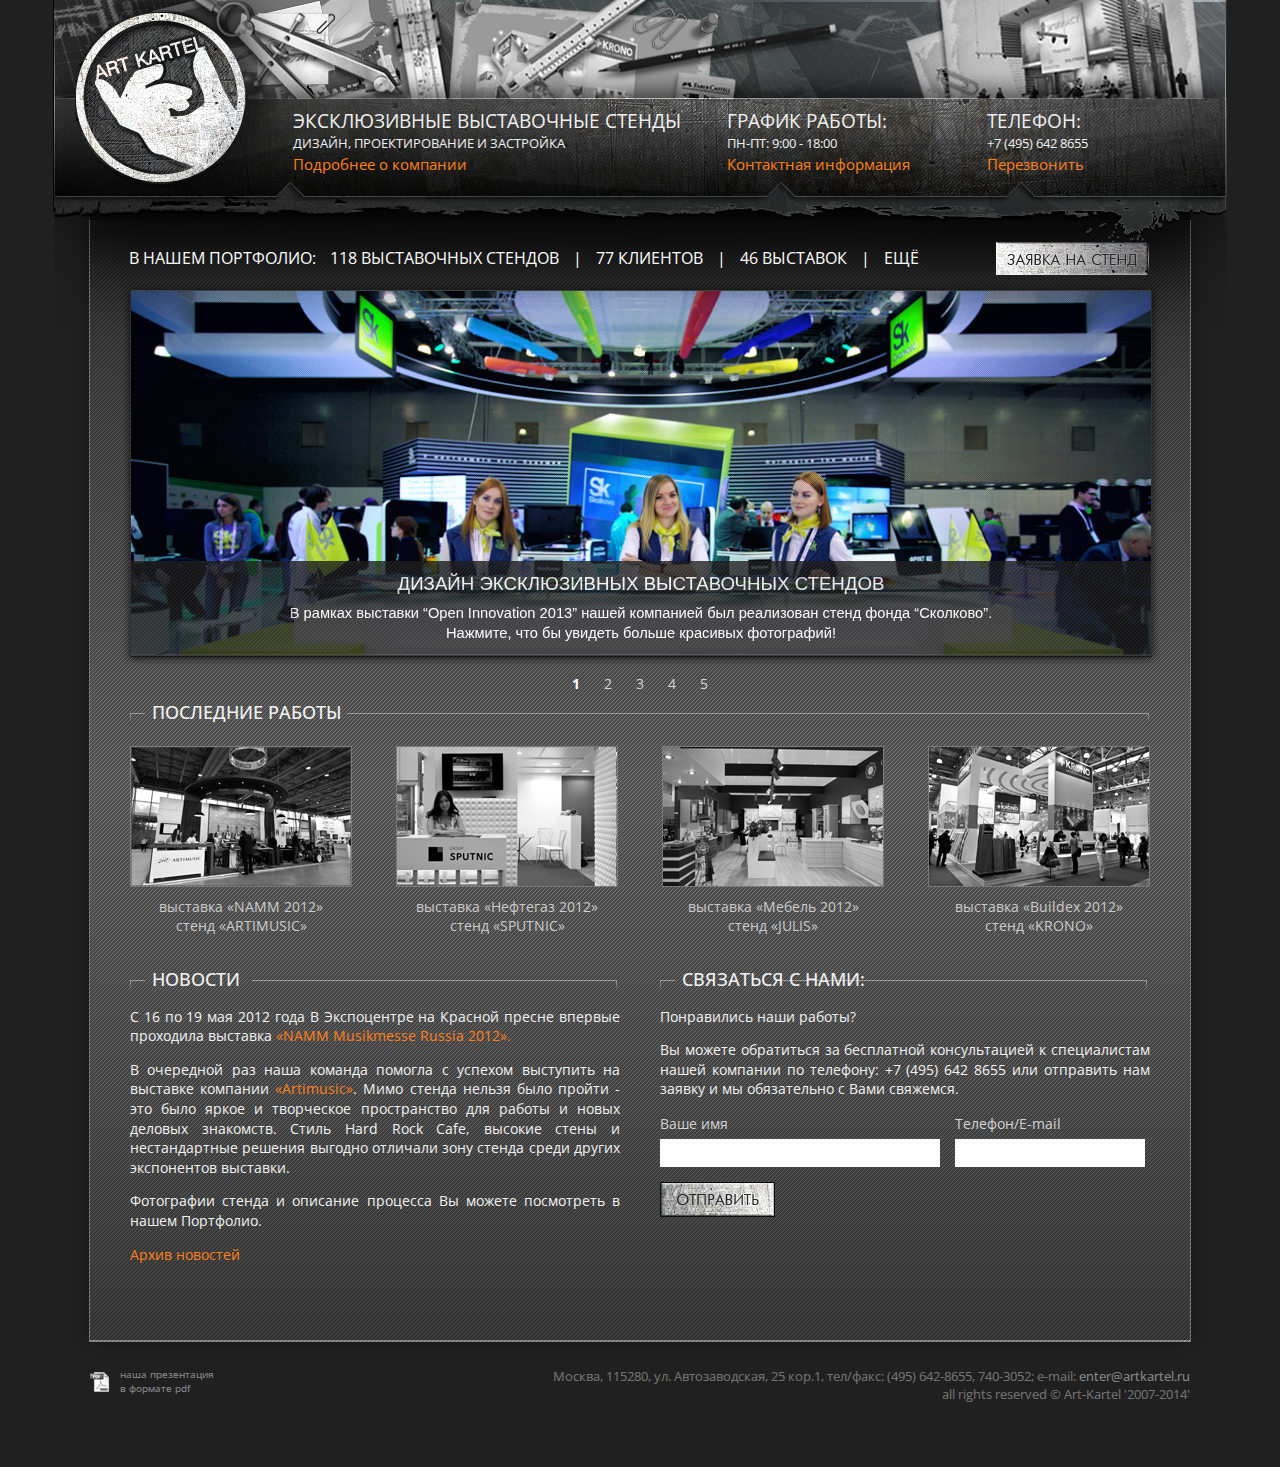
<file: index.html>
<!DOCTYPE html>
<!--[if lt IE 7]>      <html class="no-js lt-ie9 lt-ie8 lt-ie7"> <![endif]-->
<!--[if IE 7]>         <html class="no-js lt-ie9 lt-ie8"> <![endif]-->
<!--[if IE 8]>         <html class="no-js lt-ie9"> <![endif]-->
<!--[if gt IE 8]><!--> <html class="no-js"> <!--<![endif]-->
    <head>

        <meta charset="utf-8">
        <meta http-equiv="X-UA-Compatible" content="IE=edge">

        <title>ART Carte</title>

        <meta name="viewport" content="width=device-width, initial-scale=1">

        <link rel="icon" type="image/png" href="img/icons/favicon.png" />

        <link rel="apple-touch-icon" sizes="72x72" href="img/icons/touch-72.png" />
        <link rel="apple-touch-icon" sizes="114x114" href="img/icons/touch-114.png" />
        <link rel="apple-touch-icon" sizes="144x144" href="img/icons/touch-144.png" />

        <link rel="stylesheet" href="css/normalize.css">
        <link rel="stylesheet" href="css/default.css">

        <link rel="stylesheet" href="css/nivo-slider.css">
        <link rel="stylesheet" href="css/nivo/default.css">

        <link rel="stylesheet" href="css/root.css">

        <script src="js/vendor/modernizr-2.6.2.min.js"></script>

    </head>
    <body>


        <div class="wrapper-global">

            <div class="header">

                <div class="block announcement">
                    <span>Эксклюзивные выставочные стенды </span>
                    <i>Дизайн, Проектирование и застройка</i>
                    <a href="#">Подробнее о компании</a>
                </div>

                <div class="block time">
                    <span>График работы:</span>
                    <i>пн-пт: 9:00 - 18:00</i>
                    <a href="#">Контактная информация</a>
                </div>

                 <div class="block phone">
                    <span>Телефон:</span>
                    <i>+7 (495) 642 8655</i>
                    <a href="#">Перезвонить</a>
                </div>

                <div class="portfolio">
                    В нашем портфолио:
                    <a href="#">118 выставочных стендов</a> |
                    <a href="#">77 клиентов</a> |
                    <a href="#">46 выставок</a> |
                    <a href="#">Ещё</a>
                    <div class="btn-request"></div>
                </div>

            </div>

            <div class="wrapper-inner" style="padding-top: 70px;">

                <div class="slider-wrapper theme-default" style="width: 1020px; margin: 0 auto">
                    <div id="slider" class="nivoSlider">

                        <img src="img/samples/photo1.jpg" alt="" title="<h3>ДИЗАЙН ЭКСКЛЮЗИВНЫХ ВЫСТАВОЧНЫХ СТЕНДОВ</h3>
                        <p>В рамках выставки “Open Innovation 2013” нашей компанией был реализован стенд фонда “Сколково”.
                        Нажмите, что бы увидеть больше красивых фотографий!</p>" />

                        <img src="img/samples/photo2.jpg" alt="" title="<h3>ДИЗАЙН ЭКСКЛЮЗИВНЫХ ВЫСТАВОЧНЫХ СТЕНДОВ</h3>
                        <p>В рамках выставки “Open Innovation 2013” нашей компанией был реализован стенд фонда “Сколково”.
                        Нажмите, что бы увидеть больше красивых фотографий!</p>" />

                        <img src="img/samples/photo3.jpg" alt=""title="<h3>ДИЗАЙН ЭКСКЛЮЗИВНЫХ ВЫСТАВОЧНЫХ СТЕНДОВ</h3>
                        <p>В рамках выставки “Open Innovation 2013” нашей компанией был реализован стенд фонда “Сколково”.
                        Нажмите, что бы увидеть больше красивых фотографий!</p>" />

                        <img src="img/samples/photo4.jpg" alt="" title="<h3>ДИЗАЙН ЭКСКЛЮЗИВНЫХ ВЫСТАВОЧНЫХ СТЕНДОВ</h3>
                        <p>В рамках выставки “Open Innovation 2013” нашей компанией был реализован стенд фонда “Сколково”.
                        Нажмите, что бы увидеть больше красивых фотографий!</p>" />

                        <img src="img/samples/photo5.jpg" alt="" title="<h3>ДИЗАЙН ЭКСКЛЮЗИВНЫХ ВЫСТАВОЧНЫХ СТЕНДОВ</h3>
                        <p>В рамках выставки “Open Innovation 2013” нашей компанией был реализован стенд фонда “Сколково”.
                        Нажмите, что бы увидеть больше красивых фотографий!</p>" />

                    </div>
                </div>

                <div class="box-container latest-work">

                    <h3>Последние работы</h3>

                    <ul class="works">

                        <li>
                            <a href="#">
                                <img src="img/samples/work-sample-1.jpg">
                                <i>выставка «NAMM 2012»<br>
                                    стенд «ARTIMUSIC»</i>
                            </a>
                       </li>

                        <li>
                            <a href="#">
                                <img src="img/samples/work-sample-2.jpg">
                                <i>выставка «Нефтегаз 2012»<br>
                                   стенд «SPUTNIC»</i>
                            </a>
                       </li>

                        <li>
                            <a href="#">
                                <img src="img/samples/work-sample-3.jpg">
                                <i>выставка «Мебель 2012»<br>
                                    стенд «JULIS»</i>
                            </a>
                       </li>

                        <li>
                            <a href="#">
                                <img src="img/samples/work-sample-4.jpg">
                                <i>выставка «Buildex 2012»<br>
                                   стенд «KRONO»</i>
                            </a>
                       </li>

                    </ul>

                </div>

                <div class="box-container pre-footer">

                    <div class="news">

                        <h3>Новости</h3>

                        <p>С 16 по 19 мая 2012 года В Экспоцентре на Красной пресне впервые проходила выставка <a href="#">«NAMM Musikmesse Russia 2012».</a></p>

                        <p>В очередной раз наша команда помогла с успехом выступить на выставке компании <a href="#">«Artimusic»</a>. Мимо стенда
                            нельзя было пройти - это было яркое и творческое пространство для работы и новых деловых знакомств. Стиль Hard Rock Cafe,
                            высокие стены и нестандартные решения выгодно отличали зону стенда среди других экспонентов выставки.</p>

                        <p>Фотографии стенда и описание процесса Вы можете посмотреть в нашем Портфолио.</p>

                        <a class="archive" href="#">Архив новостей</a>

                    </div>


                    <div class="feedback">

                        <h3>Связаться с нами:</h3>

                        <p>Понравились наши работы?</p>

                        <p>Вы можете обратиться за бесплатной консультацией к специалистам нашей компании по телефону: +7 (495) 642 8655
                        или отправить нам заявку и мы обязательно с Вами свяжемся.</p>

                        <form id="form-feedback" action="#" method="post">

                            <label class="label-name" for="name">Ваше имя</label>
                            <input type="text" style="width:270px" name="name">

                            <label class="label-back" for="back">Телефон/E-mail</label>
                            <input type="text" style="width:180px; margin-left: 15px" name="back">

                            <a href="#"><div class="btn-send"></div></a>
                        </form>

                     </div>

                 </div>

                <div class="gradient"></div>
        </div>

        <div id="footer">
            <div class="info">
                Москва, 115280, ул. Автозаводская, 25 кор.1, тел/факс: (495) 642-8655, 740-3052; e-mail: <a href="mailto:enter@artkartel.ru">enter@artkartel.ru</a><br>
                all rights reserved © Art-Kartel '2007-2014'
            </div>

            <div class="pdf">
                <a href="#"> наша презентация<br> в формате pdf</a>
            </div>
        </div>



        </div>

        <script src="js/vendor/jquery-1.10.2.min.js"></script>
        <script src="js/nivo-slider.js"></script>
        <script src="js/easing.js"></script>
        <script src="js/raphael-min.js"></script>
        <script src="js/plugins.js"></script>
        <script src="js/main.js"></script>

    </body>
</html>
</file>
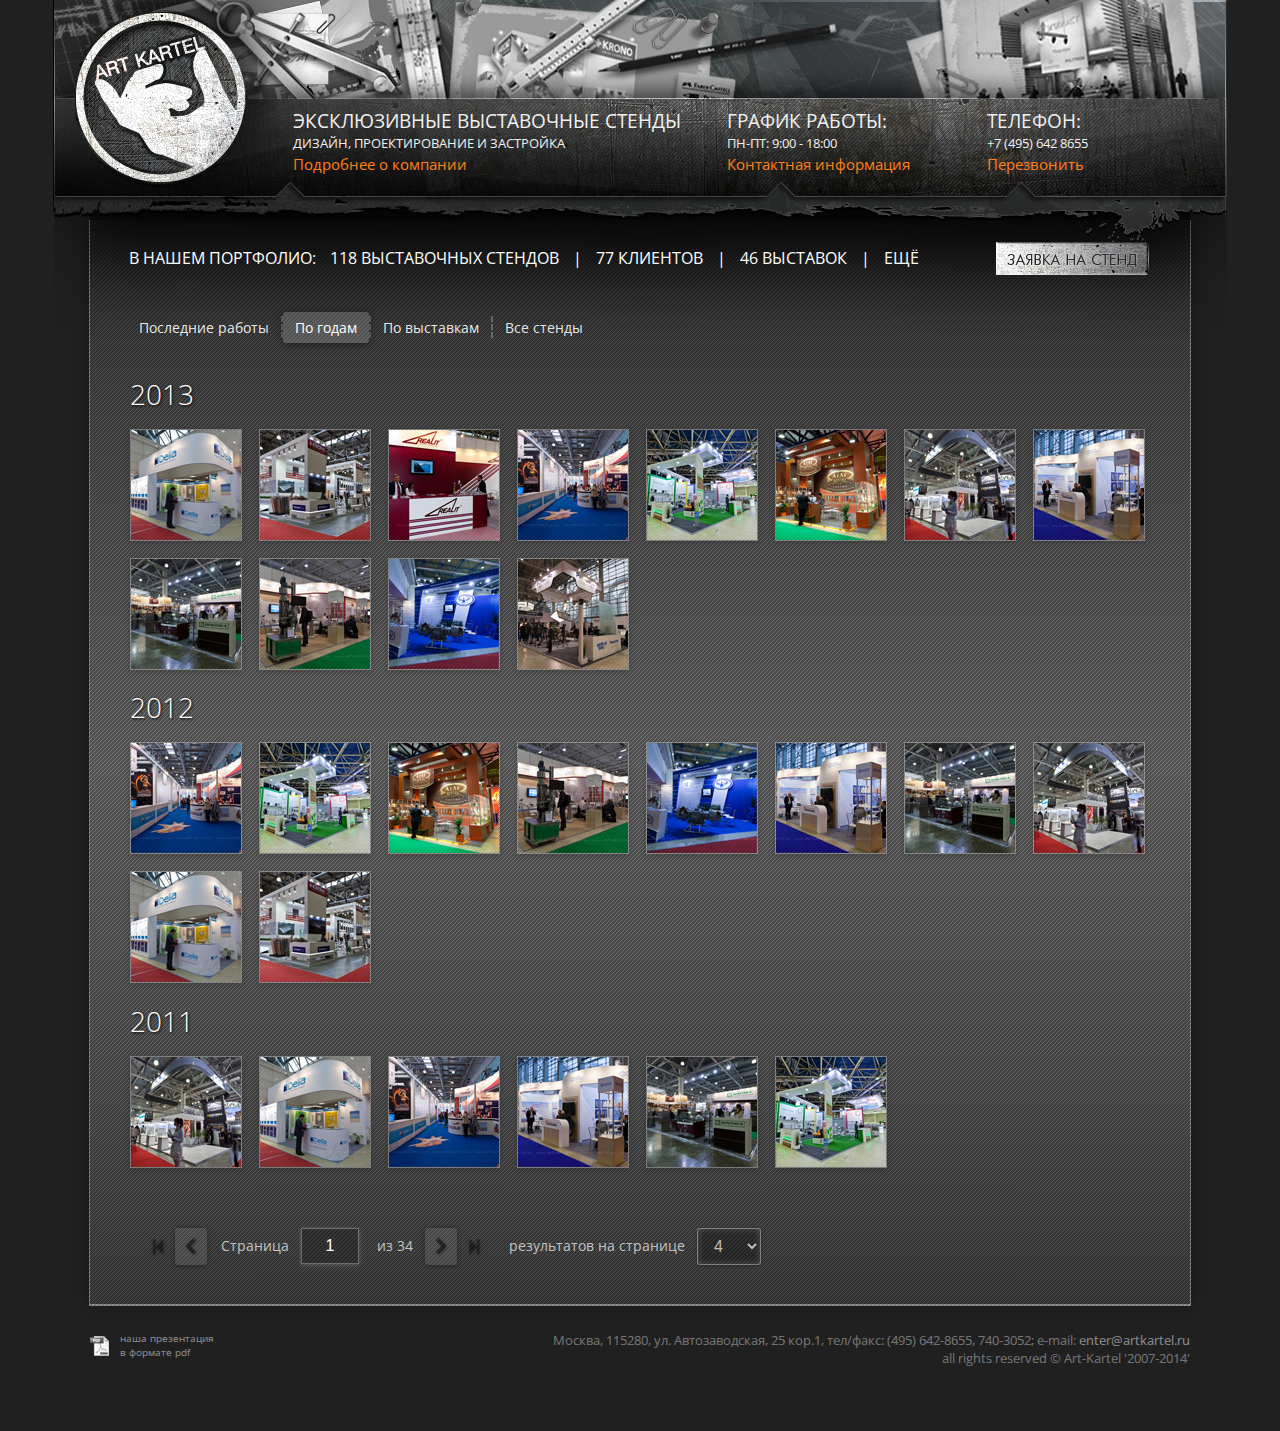
<file: img-grid.html>
<!DOCTYPE html>
<!--[if lt IE 7]>      <html class="no-js lt-ie9 lt-ie8 lt-ie7"> <![endif]-->
<!--[if IE 7]>         <html class="no-js lt-ie9 lt-ie8"> <![endif]-->
<!--[if IE 8]>         <html class="no-js lt-ie9"> <![endif]-->
<!--[if gt IE 8]><!--> <html class="no-js"> <!--<![endif]-->
    <head>

        <meta charset="utf-8">
        <meta http-equiv="X-UA-Compatible" content="IE=edge">

        <title>ART Carte</title>

        <meta name="viewport" content="width=device-width, initial-scale=1">

        <link rel="icon" type="image/png" href="img/icons/favicon.png" />

        <link rel="apple-touch-icon" sizes="72x72" href="img/icons/touch-72.png" />
        <link rel="apple-touch-icon" sizes="114x114" href="img/icons/touch-114.png" />
        <link rel="apple-touch-icon" sizes="144x144" href="img/icons/touch-144.png" />

        <link rel="stylesheet" href="css/normalize.css">
        <link rel="stylesheet" href="css/default.css">

        <link rel="stylesheet" href="css/nivo-slider.css">
        <link rel="stylesheet" href="css/nivo/default.css">

        <link href="css/font-awesome.min.css" rel="stylesheet">

        <link rel="stylesheet" href="css/root.css">

        <script src="js/vendor/modernizr-2.6.2.min.js"></script>

    </head>
    <body>

        <div class="wrapper-global">

            <div class="header">

                <div class="block announcement">
                    <span>Эксклюзивные выставочные стенды </span>
                    <i>Дизайн, Проектирование и застройка</i>
                    <a href="#">Подробнее о компании</a>
                </div>

                <div class="block time">
                    <span>График работы:</span>
                    <i>пн-пт: 9:00 - 18:00</i>
                    <a href="#">Контактная информация</a>
                </div>

                 <div class="block phone">
                    <span>Телефон:</span>
                    <i>+7 (495) 642 8655</i>
                    <a href="#">Перезвонить</a>
                </div>

                <div class="portfolio">
                    В нашем портфолио:
                    <a href="#">118 выставочных стендов</a> |
                    <a href="#">77 клиентов</a> |
                    <a href="#">46 выставок</a> |
                    <a href="#">Ещё</a>
                    <div class="btn-request"></div>
                </div>

                <div class="block-tabs years-tabs">

                    <div class="level one">
                        <ul>
                            <li><a href="#">Последние работы</a></li>
                            <li><a href="#" class="active">По годам</a></li>
                            <li><a href="#">По выставкам</a></li>
                            <li><a href="#">Все стенды</a></li>
                        </ul>
                    </div>


                </div>
            </div>

            <div class="wrapper-inner" id="wrapper-portfolio">

                <div class="wrapper-flow">

                    <div class="portfolio-grid">
                        <h3>2013</h3>
                        <ul>
                            <li><a href="#"><img src="img/samples/thumb-1.jpg"></a></li>
                            <li><a href="#"><img src="img/samples/thumb-2.jpg"></a></li>
                            <li><a href="#"><img src="img/samples/thumb-3.jpg"></a></li>
                            <li><a href="#"><img src="img/samples/thumb-4.jpg"></a></li>
                            <li><a href="#"><img src="img/samples/thumb-5.jpg"></a></li>
                            <li><a href="#"><img src="img/samples/thumb-6.jpg"></a></li>
                            <li><a href="#"><img src="img/samples/thumb-7.jpg"></a></li>
                            <li><a href="#"><img src="img/samples/thumb-8.jpg"></a></li>
                            <li><a href="#"><img src="img/samples/thumb-9.jpg"></a></li>
                            <li><a href="#"><img src="img/samples/thumb-10.jpg"></a></li>
                            <li><a href="#"><img src="img/samples/thumb-11.jpg"></a></li>
                            <li><a href="#"><img src="img/samples/thumb-12.jpg"></a></li>
                        </ul>
                    </div>

                    <div class="portfolio-grid">
                        <h3>2012</h3>
                        <ul>
                            <li><a href="#"><img src="img/samples/thumb-4.jpg"></a></li>
                            <li><a href="#"><img src="img/samples/thumb-5.jpg"></a></li>
                            <li><a href="#"><img src="img/samples/thumb-6.jpg"></a></li>
                            <li><a href="#"><img src="img/samples/thumb-10.jpg"></a></li>
                            <li><a href="#"><img src="img/samples/thumb-11.jpg"></a></li>
                            <li><a href="#"><img src="img/samples/thumb-8.jpg"></a></li>
                            <li><a href="#"><img src="img/samples/thumb-9.jpg"></a></li>
                            <li><a href="#"><img src="img/samples/thumb-7.jpg"></a></li>
                            <li><a href="#"><img src="img/samples/thumb-1.jpg"></a></li>
                            <li><a href="#"><img src="img/samples/thumb-2.jpg"></a></li>

                        </ul>
                    </div>

                    <div class="portfolio-grid">
                        <h3>2011</h3>
                        <ul>
                            <li><a href="#"><img src="img/samples/thumb-7.jpg"></a></li>
                            <li><a href="#"><img src="img/samples/thumb-1.jpg"></a></li>
                            <li><a href="#"><img src="img/samples/thumb-4.jpg"></a></li>
                            <li><a href="#"><img src="img/samples/thumb-8.jpg"></a></li>
                            <li><a href="#"><img src="img/samples/thumb-9.jpg"></a></li>
                            <li><a href="#"><img src="img/samples/thumb-5.jpg"></a></li>


                        </ul>
                    </div>

                    <div class="page-navigation" style="margin: 20px auto">

                       <div class="btn-group disabled">
                           <div class="btn second"><i class="fa fa-step-backward"></i></div>
                           <div class="btn first"><i class="fa fa-chevron-left"></i></div>
                           <span>Страница</span>
                           <input type="text" name="page" value="1">
                       </div>

                       <div class="btn-group disabled">
                           <span>из 34</span>
                           <div class="btn first"><i class="fa fa-chevron-right"></i></div>
                           <div class="btn second"><i class="fa fa-step-forward"></i></div>
                       </div>

                       <div class="btn-group disabled">
                        <span>результатов на странице</span>

                        <select>
                            <option value="4">4</option>
                            <option value="8">8</option>
                            <option value="16">16</option>
                            <option value="32">32</option>
                        </select>

                       </div>

                    </div>

                </div> <!-- wrapper-flow -->

                <div class="gradient"></div>

            </div> <!-- wrapper-inner -->

            <div id="footer">
                <div class="info">
                    Москва, 115280, ул. Автозаводская, 25 кор.1, тел/факс: (495) 642-8655, 740-3052; e-mail: <a href="mailto:enter@artkartel.ru">enter@artkartel.ru</a><br>
                    all rights reserved © Art-Kartel '2007-2014'
                </div>

                <div class="pdf">
                    <a href="#"> наша презентация<br> в формате pdf</a>
                </div>
            </div>

        </div>

        <script src="js/vendor/jquery-1.10.2.min.js"></script>
        <script src="js/nivo-slider.js"></script>
        <script src="js/easing.js"></script>
        <script src="js/raphael-min.js"></script>
        <script src="js/plugins.js"></script>
        <script src="js/main.js"></script>

    </body>
</html>
</file>
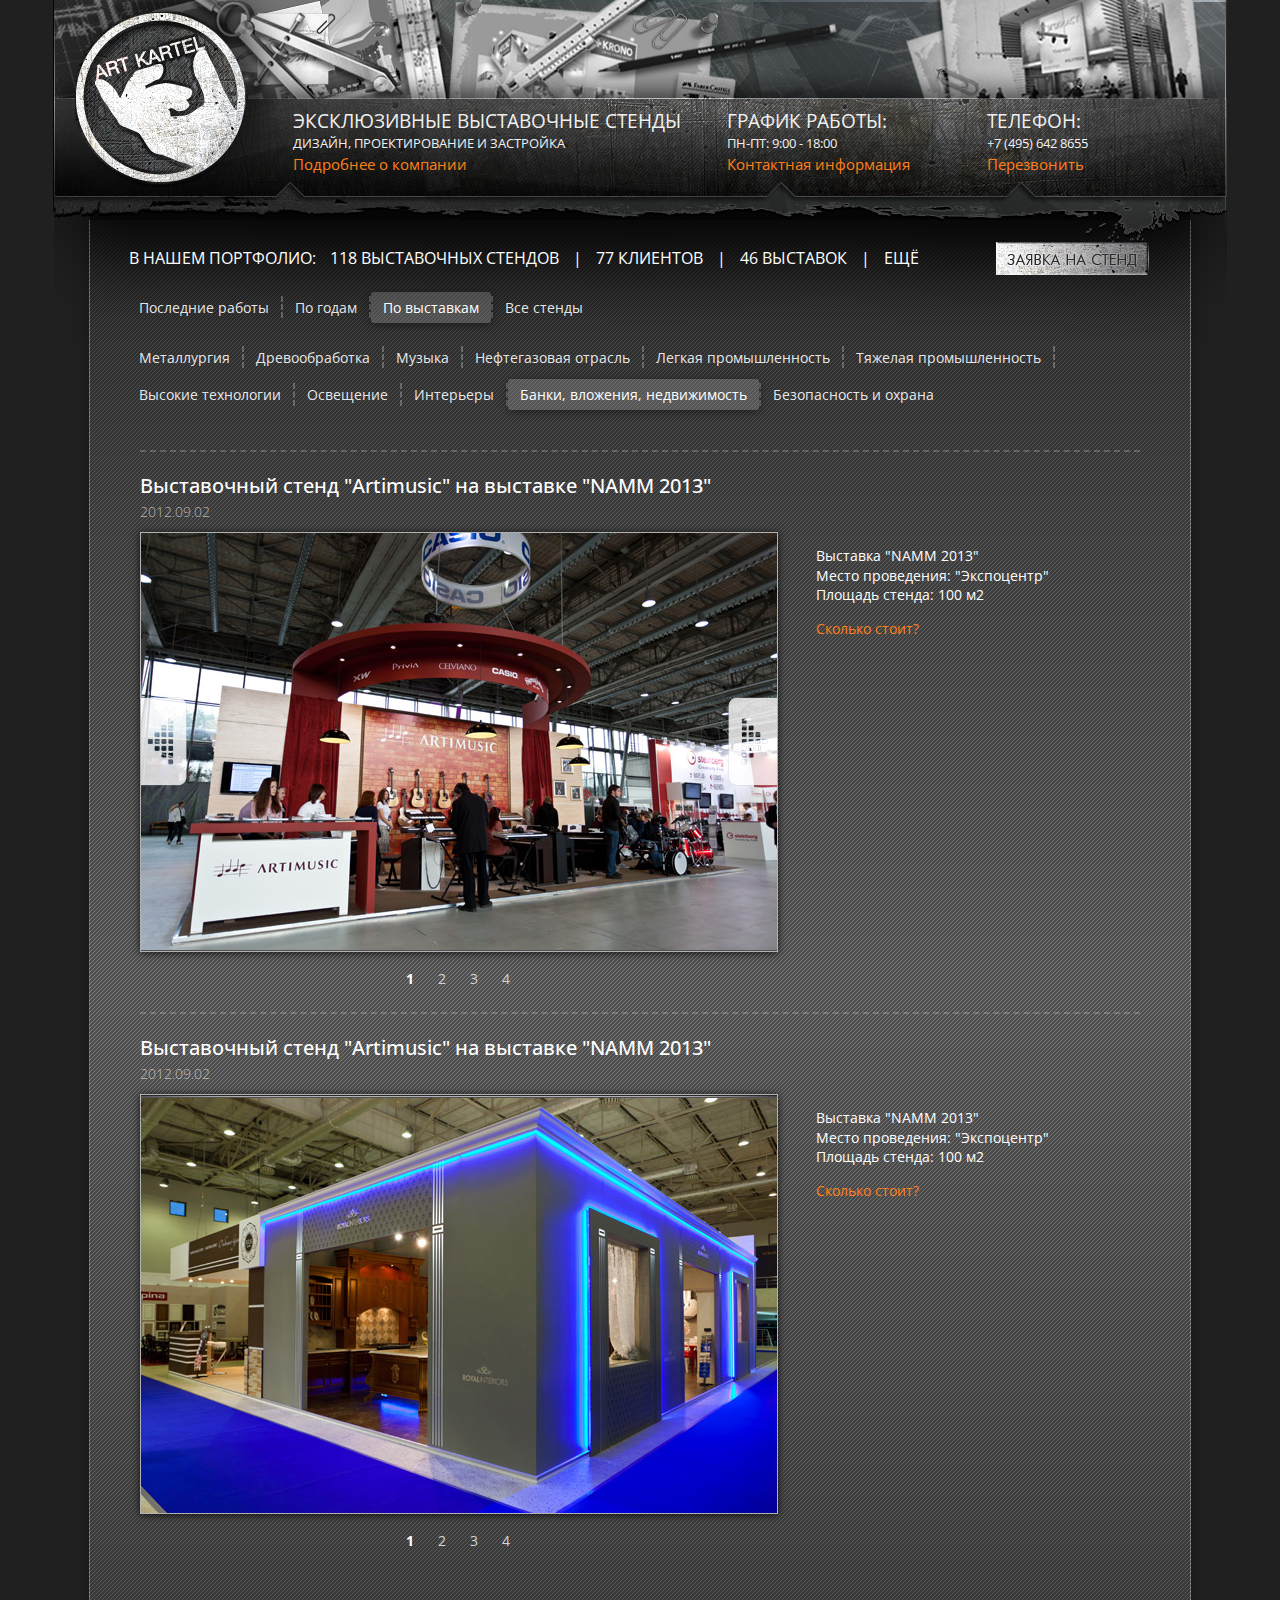
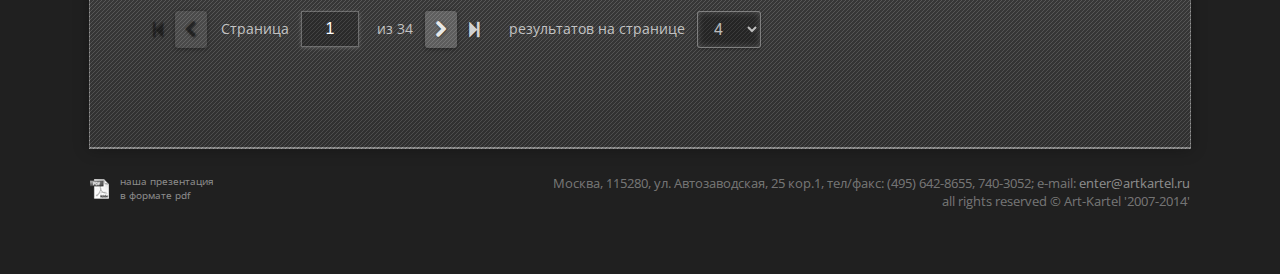
<file: portfolio.html>
<!DOCTYPE html>
<!--[if lt IE 7]>      <html class="no-js lt-ie9 lt-ie8 lt-ie7"> <![endif]-->
<!--[if IE 7]>         <html class="no-js lt-ie9 lt-ie8"> <![endif]-->
<!--[if IE 8]>         <html class="no-js lt-ie9"> <![endif]-->
<!--[if gt IE 8]><!--> <html class="no-js"> <!--<![endif]-->
    <head>

        <meta charset="utf-8">
        <meta http-equiv="X-UA-Compatible" content="IE=edge">

        <title>ART Carte</title>

        <meta name="viewport" content="width=device-width, initial-scale=1">

        <link rel="icon" type="image/png" href="img/icons/favicon.png" />

        <link rel="apple-touch-icon" sizes="72x72" href="img/icons/touch-72.png" />
        <link rel="apple-touch-icon" sizes="114x114" href="img/icons/touch-114.png" />
        <link rel="apple-touch-icon" sizes="144x144" href="img/icons/touch-144.png" />

        <link rel="stylesheet" href="css/normalize.css">
        <link rel="stylesheet" href="css/default.css">

        <link rel="stylesheet" href="css/nivo-slider.css">
        <link rel="stylesheet" href="css/nivo/default.css">

        <link href="css/font-awesome.min.css" rel="stylesheet">

        <link rel="stylesheet" href="css/root.css">

        <script src="js/vendor/modernizr-2.6.2.min.js"></script>

    </head>
    <body>

        <div class="wrapper-global">

            <div class="header">

                <div class="block announcement">
                    <span>Эксклюзивные выставочные стенды </span>
                    <i>Дизайн, Проектирование и застройка</i>
                    <a href="#">Подробнее о компании</a>
                </div>

                <div class="block time">
                    <span>График работы:</span>
                    <i>пн-пт: 9:00 - 18:00</i>
                    <a href="#">Контактная информация</a>
                </div>

                 <div class="block phone">
                    <span>Телефон:</span>
                    <i>+7 (495) 642 8655</i>
                    <a href="#">Перезвонить</a>
                </div>

                <div class="portfolio">
                    В нашем портфолио:
                    <a href="#">118 выставочных стендов</a> |
                    <a href="#">77 клиентов</a> |
                    <a href="#">46 выставок</a> |
                    <a href="#">Ещё</a>
                    <div class="btn-request"></div>
                </div>

                <div class="block-tabs">

                    <div class="level one">
                        <ul>
                            <li><a href="#">Последние работы</a></li>
                            <li><a href="#">По годам</a></li>
                            <li><a href="#" class="active">По выставкам</a></li>
                            <li><a href="#">Все стенды</a></li>
                        </ul>
                    </div>

                    <div class="level two">
                        <ul>
                            <li><a href="#">Металлургия</a></li>
                            <li><a href="#">Древообработка</a></li>
                            <li><a href="#">Музыка</a></li>
                            <li><a href="#">Нефтегазовая отрасль</a></li>
                            <li><a href="#">Легкая промышленность</a></li>
                            <li><a href="#">Тяжелая промышленность</a></li>
                            <li><a href="#">Высокие технологии</a></li>
                            <li><a href="#">Освещение</a></li>
                            <li><a href="#">Интерьеры</a></li>
                            <li><a href="#" class="active">Банки, вложения, недвижимость</a></li>
                            <li><a href="#">Безопасность и охрана</a></li>
                        </ul>
                    </div>

                </div>
            </div>

            <div class="wrapper-inner" id="wrapper-portfolio">

                <div class="wrapper-flow">

                    <div class="portfolio-box">

                        <h3>Выставочный стенд "Artimusic" на выставке "NAMM 2013"</h3>

                        <i class="date">2012.09.02</i>

                        <div class="slider-wrapper theme-default">

                            <div class="pf-slider nivoSlider">

                                <img src="img/samples/pf-1.jpg" alt=""/>
                                <img src="img/samples/pf-2.jpg" alt=""/>
                                <img src="img/samples/pf-1.jpg" alt=""/>
                                <img src="img/samples/pf-2.jpg" alt=""/>

                            </div>
                        </div>

                        <div class="descripion">

                            <p>Выставка "NAMM 2013"<br>
                            Место проведения: "Экспоцентр"<br>
                            Площадь стенда: 100 м2</p>

                            <a class="go">Сколько стоит?</a>

                            <div class="pf-form-feedback">
                                <p>Секрет! Мы не разглашаем тайн своих клиентов. Но мы можем расчитать для вас индивидуальный проект выставочного стенда. Оставьте заявку.</p>

                                <form action="#">
                                    <label for="name">Имя</label>
                                    <input type="text" name="name">
                                    <label for="back">Обратная связь</label>
                                    <input type="text" name="back">

                                    <a href="#" class="btn-send"><i class="fa fa-comment-o"></i> Отправить</a>
                                </form>
                            </div>

                        </div>

                    </div>

                    <div class="portfolio-box">

                        <h3>Выставочный стенд "Artimusic" на выставке "NAMM 2013"</h3>
                        <i class="date">2012.09.02</i>

                        <div class="slider-wrapper theme-default">

                            <div class="pf-slider nivoSlider">

                                <img src="img/samples/pf-4.jpg" alt=""/>
                                <img src="img/samples/pf-1.jpg" alt=""/>
                                <img src="img/samples/pf-2.jpg" alt=""/>
                                <img src="img/samples/pf-5.jpg" alt=""/>

                            </div>
                        </div>

                        <div class="descripion">

                            <p>Выставка "NAMM 2013"<br>
                            Место проведения: "Экспоцентр"<br>
                            Площадь стенда: 100 м2</p>

                            <a class="go">Сколько стоит?</a>

                            <div class="pf-form-feedback">
                                <p>Секрет! Мы не разглашаем тайн своих клиентов. Но мы можем расчитать для вас индивидуальный проект выставочного стенда. Оставьте заявку.</p>

                                <form action="#">
                                    <label for="name">Имя</label>
                                    <input type="text" name="name">
                                    <label for="back">Обратная связь</label>
                                    <input type="text" name="back">

                                    <a href="#" class="btn-send"><i class="fa fa-comment-o"></i> Отправить</a>
                                </form>
                            </div>


                        </div>

                    </div>

                    <div class="page-navigation">

                       <div class="btn-group disabled">
                           <div class="btn second"><i class="fa fa-step-backward"></i></div>
                           <div class="btn first"><i class="fa fa-chevron-left"></i></div>
                           <span>Страница</span>
                           <input type="text" name="page" value="1">
                       </div>

                       <div class="btn-group enabled">
                           <span>из 34</span>
                           <div class="btn first"><i class="fa fa-chevron-right"></i></div>
                           <div class="btn second"><i class="fa fa-step-forward"></i></div>
                       </div>

                       <div class="btn-group enabled">
                        <span>результатов на странице</span>

                        <select>
                            <option value="4">4</option>
                            <option value="8">8</option>
                            <option value="16">16</option>
                            <option value="32">32</option>
                        </select>

                       </div>

                    </div>

                </div> <!-- wrapper-flow -->

                <div class="gradient"></div>

            </div> <!-- wrapper-inner -->

            <div id="footer">
                <div class="info">
                    Москва, 115280, ул. Автозаводская, 25 кор.1, тел/факс: (495) 642-8655, 740-3052; e-mail: <a href="mailto:enter@artkartel.ru">enter@artkartel.ru</a><br>
                    all rights reserved © Art-Kartel '2007-2014'
                </div>

                <div class="pdf">
                    <a href="#"> наша презентация<br> в формате pdf</a>
                </div>
            </div>

        </div>

        <script src="js/vendor/jquery-1.10.2.min.js"></script>
        <script src="js/nivo-slider.js"></script>
        <script src="js/easing.js"></script>
        <script src="js/raphael-min.js"></script>
        <script src="js/plugins.js"></script>
        <script src="js/main.js"></script>

    </body>
</html>
</file>
<file: css/default.css>
/* Стандартные стили */

    html,
    button,
    input,
    select,
    textarea {
        color: #222;
    }

    html {
        font-size: 1em;
        line-height: 1.4;
    }

    ::-moz-selection {
        background: #b3d4fc;
        text-shadow: none;
    }

    ::selection {
        background: #b3d4fc;
        text-shadow: none;
    }

    hr {
        display: block;
        height: 1px;
        border: 0;
        border-top: 1px solid #ccc;
        margin: 1em 0;
        padding: 0;
    }

    audio,
    canvas,
    img,
    video {
        vertical-align: middle;
    }


    fieldset {
        border: 0;
        margin: 0;
        padding: 0;
    }

    textarea {
        resize: vertical;
    }

    .browsehappy {
        margin: 0.2em 0;
        background: #ccc;
        color: #000;
        padding: 0.2em 0;
    }

    .ir {
        background-color: transparent;
        border: 0;
        overflow: hidden;
        /* IE 6/7 fallback */
        *text-indent: -9999px;
    }

    .ir:before {
        content: "";
        display: block;
        width: 0;
        height: 150%;
    }

    .hidden {
        display: none !important;
        visibility: hidden;
    }

    .visuallyhidden {
        border: 0;
        clip: rect(0 0 0 0);
        height: 1px;
        margin: -1px;
        overflow: hidden;
        padding: 0;
        position: absolute;
        width: 1px;
    }

    .visuallyhidden.focusable:active,
    .visuallyhidden.focusable:focus {
        clip: auto;
        height: auto;
        margin: 0;
        overflow: visible;
        position: static;
        width: auto;
    }

    .invisible {
        visibility: hidden;
    }

    .clearfix:before,
    .clearfix:after {
        content: " "; /* 1 */
        display: table; /* 2 */
    }

    .clearfix:after {
        clear: both;
    }

    .clearfix {
        *zoom: 1;
    }


    @media only screen and (min-width: 35em) {
        /* ... */
    }

    @media print,
           (-o-min-device-pixel-ratio: 5/4),
           (-webkit-min-device-pixel-ratio: 1.25),
           (min-resolution: 120dpi) {
        /* ... */
    }


    @media print {
        * {
            background: transparent !important;
            color: #000 !important; /* Black prints faster: h5bp.com/s */
            box-shadow: none !important;
            text-shadow: none !important;
        }

        a,
        a:visited {
            text-decoration: underline;
        }

        a[href]:after {
            content: " (" attr(href) ")";
        }

        abbr[title]:after {
            content: " (" attr(title) ")";
        }

        .ir a:after,
        a[href^="javascript:"]:after,
        a[href^="#"]:after {
            content: "";
        }

        pre,
        blockquote {
            border: 1px solid #999;
            page-break-inside: avoid;
        }

        thead {
            display: table-header-group; /* h5bp.com/t */
        }

        tr,
        img {
            page-break-inside: avoid;
        }

        img {
            max-width: 100% !important;
        }

        @page {
            margin: 0.5cm;
        }

        p,
        h2,
        h3 {
            orphans: 3;
            widows: 3;
        }

        h2,
        h3 {
            page-break-after: avoid;
        }
    }
</file>
<file: css/root.css>
/* Common styles for ARTKarte
       im@andreystarkov.ru */

    @import url(http://fonts.googleapis.com/css?family=Open+Sans:300italic,400italic,600italic,700italic,400,300,600,700);

    body { background: #202020; font-family: 'Open Sans'; }

    a { color: #ff8019; text-decoration: none; transition: all 0.4s ease }

    a:hover { color: #ffa55c; text-decoration: none; }

    /* Структурные блоки */

    .wrapper-global {
        width: 1174px;
        position: relative;
        margin: 0 auto;
    }

    .wrapper-inner {
        width: 1100px;
        position: relative;
        margin: -120px auto;
        text-align: center;
        background: url(../img/bg-1.png) repeat, url(../img/gradient-bottom.png) no-repeat;
        background-position: bottom-left;
        padding-bottom: 70px;
        margin-bottom: 50px;
        z-index: 1;
        border-bottom: 2px solid rgba(255,255,255,0.2);
        border-left: 1px solid rgba(255,255,255,0.1);
        border-right: 1px solid rgba(255,255,255,0.1);
        box-shadow: 0 0 15px rgba(0,0,0,0.3);
    }

    .wrapper-flow {
        width: 1020px;
        height: 100%;
        margin: 0 auto;
        text-align: center;
        position: relative;
        z-index: 20;
    }

    .header {
        width: 1174px;
        height: 340px;
        position: relative;
        z-index: 2;
        margin: 0 auto;
        background: url(../img/header.png) top center no-repeat;
    }

    /* Ссылки портфолио и заявка на стенд */

    .header .portfolio {
        position: absolute;
        bottom: 60px; width: 1020px;
        margin: 0 auto;
        left: 76px;
        font-size: 12pt;
        color: #fff;
        text-transform: uppercase;
    }

    .header .btn-request {
        width: 153px;
        position: relative;
        float: right;
        cursor: pointer;
        height: 33px;
        bottom: 5px;
        right: 0px;
        background: url(../img/btn-request.jpg) center center no-repeat;
    }

    .header .portfolio a {
        color: #fff;
        margin-left: 10px;
        margin-right: 10px;
    }

    .header .portfolio a:hover {
        color: #ff8019;
    }

    /* Блок объявлений в шапке */

    .header .block {
        position: absolute;
        top: 98px;
        height: 90px;
        padding: 10px;
    }

    .header .block a {
        font-size: 11pt;
    }

    .header .block span {
        font-size: 14pt;
        display: block;
        color: #f0f0f0;
        text-transform: uppercase;
    }

    .header .block i {
        font-size: 10pt;
        display: block;
        color: #f0f0f0;
        font-style: normal;
        text-transform: uppercase;
    }

    .header .announcement {
        left: 230px;
        width: 450px;
    }

    .header .phone {
        width: 180px;
        right:50px;
    }

    .header .time {
        width: 240px;
        right: 250px;
    }

    /*  Контент-блок  */

    .box-container {
        position: relative;
        z-index: 20;
        display: inline-block;
        width: 1020px;
        margin: 0 auto;
    }

    .box-container p {
        text-align: justify;
        color: #f2f2f2;
        font-size: 14px;
    }

    .box-container h3 {
        width: 100%;
        margin: 5px 0px 5px 0px;
        display: block;
        text-align:left;
        padding-left: 22px;
        font-size: 18px;
        font-weight: 500;
        color: #f1f1f1;
        text-transform: uppercase;

    }

    /* Сетка портфолио */

    .portfolio-grid {
        position: relative; width: 1040px; margin: -10px auto; display: block;
        text-align: left;
    }

    .portfolio-grid ul {
        margin: 30px auto;
        display: inline-block;
        padding: 0;
        list-style: none;
        text-align: left;
    }

    .portfolio-grid h3 {
        color: #fff;
        font-size: 28px;
        font-weight: 300;
        position: absolute;
        text-shadow: 1px 1px 3px rgba(0,0,0.4);
        top:-33px;
        left: 0;
    }

    .portfolio-grid ul li img {
        border: 1px solid rgba(255,255,255,0.3);
        box-shadow: 0 2px 6px rgba(0,0,0,0.2);
    }

    .portfolio-grid ul li {
        width: 110px;
        height: 110px;
        margin-top: 19px;
        float: left;
        margin-right: 19px;
    }

    .portfolio-grid ul li:last-child {
        margin-right: 0px;
    }

    /*  Последние работы  */

    .latest-work h3 { background: url(../img/line.png) no-repeat; background-position: 0px 13px; }

    .latest-work .works {
        padding: 0;
        list-style: none;
        display: inline-block;
    }

    .latest-work .works li { float: left; margin-right: 44px; }

    .latest-work .works li:last-child { margin-right: 0px; }

    .latest-work .works li a { color: #cccbcb; }
    .latest-work .works li a:hover { color: #fff; }

    .latest-work .works li a i {
        font-style: normal;
        display: block;
        text-align: center;
        padding: 10px 12px 5px 12px;
        font-size: 14px;
    }

    .latest-work .works li a img {
        border: 1px solid rgba(255,255,255,0.2);
        -webkit-filter: grayscale(100%);
        -webkit-transition: .5s ease-in-out;
        -moz-filter: grayscale(100%);
        -moz-transition: .5s ease-in-out;
        -o-filter: grayscale(100%);
        -o-transition: .5s ease-in-out;
    }

    .latest-work .works li a img:hover {
        border: 1px solid rgba(255,255,255,0.4);
        box-shadow: 0px 2px 10px rgba(0,0,0,0.4);
        -webkit-filter: grayscale(0%);
        -webkit-transition: .5s ease-in-out;
        -moz-filter: grayscale(0%);
        -moz-transition: .5s ease-in-out;
        -o-filter: grayscale(0%);
        -o-transition: .5s ease-in-out;
    }

    /*  Блок новостей и обратной связи  */

    .pre-footer .news h3 { background: url(../img/line-half.png) no-repeat; background-position: 0px 13px; }

    .pre-footer .news { position: relative; float: left; width: 490px; }

    .pre-footer .news .archive { font-size: 14px; float: left; }

    .pre-footer .news .archive:hover { text-decoration: underline; }

    .pre-footer .feedback { position: relative; float: right; width: 490px; }

    .pre-footer .feedback h3 { background: url(../img/line-half.png) no-repeat; background-position: 0px 13px; }

    .pre-footer .feedback form { margin-top: 40px; position: relative; width: 100%; }

    .pre-footer .feedback .btn-send {
        position: relative;
        float: left;
        margin-top: 15px;
        width: 115px;
        height: 35px;
        background: url(../img/btn-send.png) no-repeat;
    }

    .pre-footer .feedback form label {
        position: absolute;
        top: -25px;
        color: #d3d3d3;
        font-size: 14px;
    }

    .pre-footer .feedback .label-name { left: 0px; }
    .pre-footer .feedback .label-back { left: 295px; }

    .pre-footer .feedback form input {
        padding: 5px;
        border: none;
        background: #fff;
        color: #666;
        border-radius: 0px;
        float: left;
        position: relative;
    }

    /* Футер */

    #footer {
        position: relative;
        width: 1100px;
        margin: -40px auto;
        padding-top: 15px;
        height: 100px;
    }

    #footer .info {
        position: absolute;
        right: 0px;
        width: 900px;
        height: 40px;
        text-align: right;
        font-size: 13px;
        color: rgba(255,255,255,0.4);
    }

    #footer .pdf {
        position: absolute;
        left: 0px;
        width: 300px;
        height: 30px;
        padding-left: 30px;
        background: url(../img/pdf.png) left center no-repeat;
        text-align: left;
        font-size: 10px;
    }

    #footer a { color: rgba(255,255,255,0.5); }
    #footer a:hover { color: rgba(255,255,255,1); }

    /* Портфолио */

    #wrapper-portfolio { padding-top: 170px; padding-bottom: 0px }

    .portfolio-box {
        border-top: 2px dashed rgba(255,255,255,0.2);
        z-index: 20;
        position: relative;
        padding-top: 80px;
        width: 1000px;
        height: 420px;
        margin: 60px auto;
    }

    .portfolio-box h3 {
        color: #fff;
        font-size: 20px;
        font-weight: 500;
        position: absolute;
        left: 0;
        top:0;
    }

    .portfolio-box .slider-wrapper {
        width:636px;
        margin: 0 auto;
        float: left;
        position: relative
    }

    .portfolio-box .nivoSlider { border: 1px solid rgba(0,0,0,0.3); }

    .portfolio-box .date {
        color: rgba(255,255,255,0.6);
        font-size: 14px;
        font-weight: 200;
        position: absolute;
        left: 0;
        font-style: normal;
        top:50px;
    }

    .portfolio-box .descripion .go {
        padding-top: 20px;
    }

    .portfolio-box .descripion {
        color: #fff;
        width: 300px;
        display: inline-block;
        text-align: left;
        margin-left: 40px;
        float: left;
        position: relative;
        font-size: 14px;
    }

    .portfolio-box .descripion form label {
        font-size: 13px;
        padding-bottom: 3px;
        line-height: 2em;
        font-weight: 300;

    }

    .portfolio-box .descripion form input {
        width: 270px;
        padding: 6px;
        display: block;
        margin-bottom: 10px;
        border-radius: 3px;
    }

    .portfolio-box .descripion .btn-send i {
       font-size: 16px; margin-right: 10px;
    }

    .portfolio-box .descripion .btn-send {
        display: inline-block;
        margin-top: 10px;
        padding: 8px 25px 8px 20px;
        font-weight: 600;
        text-align: center;
        color: rgba(0,0,0,0.8);
        border-radius: 3px;
        background: rgba(255,255,255,0.45);
        border-bottom: 3px solid rgba(0,0,0,0.55);
        -webkit-transition: all 0.5s ease-in-out;
        -webkit-perspective: 800px;
        -webkit-perspective-origin: 50% 100px;

    /*  background: #dc9c68;
        border-bottom: 3px solid #906038; */
    }

    .portfolio-box .descripion form .btn-send:hover {
        background: #dc9c68;
        border-bottom: 3px solid #906038;
        color: #000;
        box-shadow: 0 2px 8px rgba(0,0,0,0.4);
        -webkit-transform: rotateX(20deg);
    }

    .pf-form-feedback { width: 300px; display: inline-block; display: none; }
    .pf-form-feedback .go { cursor: pointer; }

    /* Страничная навигация */

    .page-navigation {
        position: relative;
        display: block;
        margin: 80px auto;
        height: 50px;
        padding: 17px 12px 6px 12px;
        border-radius: 3px;

    }

    .page-navigation .btn-group {
        position: relative;
        display: inline-block;
        padding: 0 5px 0 1px;
    }

    .page-navigation .btn-group input {
        position: relative;
        background: rgba(0,0,0,0.2);
        box-shadow: 0 1px 4px rgba(255,255,255,0.2);
        border: 1px solid rgba(255,255,255,0.3);
        color: #fff;
        text-align: center;
        padding: 8px;
        width: 40px;
        font-size: 16px;
        margin-left: 0px;
        float: left;
     }

     .page-navigation select option {
        background: rgba(0,0,0,0.7);
        color: rgba(255,255,255,0.8);
     }

     .page-navigation select {
        padding: 8px 12px 8px 12px;
        background: rgba(0,0,0,0.3);
        border: 1px solid rgba(255,255,255,0.4);
        box-shadow: inset 0 0 6px rgba(255,255,255,0.2), 0 1px 3px rgba(0,0,0,0.3);
        color: rgba(255,255,255,0.7);
        border-radius: 3px;
     }

    .page-navigation .btn-group span {
        font-size: 14px;
        padding: 8px 12px 8px 12px;
        margin-top: 0px;
        display: block;
        position: relative;
        float: left;
        color: rgba(255,255,255,0.7);
    }

    .page-navigation .current {
        position: relative;
        width: 300px;
        text-align:left;
        float: left;
    }

    .page-navigation .second {

    }

    .page-navigation .second i {
        transition: all 0.4s ease;
        color: rgba(255,255,255,0.8);
        text-shadow: 0px 1px 3px rgba(0,0,0,0.3);
    }

    .page-navigation .first {
        background: rgba(255,255,255,0.2);
        box-shadow: 0 1px 4px rgba(0,0,0,0.4);
    }
    .page-navigation .second i:hover {
        color: #eb7e26;
    }

    .page-navigation .first:hover {
        background: #dc9c68;
        border-bottom: 3px solid #906038;

    }

    .page-navigation .first i {
        color: rgba(255,255,255,0.9);
        text-shadow: 1px 1px 3px rgba(0,0,0,0.4);
    }

    .page-navigation .disabled .btn { cursor: default; }

    .page-navigation .disabled .first {
        background: rgba(255,255,255,0.1);
        box-shadow: 0 1 4px rgba(0,0,0,0.2);
    }

    .page-navigation .btn-group { display: inline-block; position: relative; float: left; }

    .page-navigation .disabled .first i { color: rgba(0,0,0,0.4); }
    .page-navigation .disabled .first:hover { border-bottom: 0; }
    .page-navigation .disabled .second { background: transparent;  }
    .page-navigation .disabled .second i { color: rgba(0,0,0,0.3); }

    .page-navigation .btn {
        cursor: pointer;
        transition: all 0.4s ease;
        font-size: 18px;
        border-radius: 3px;
        padding: 6px 10px 6px 10px;
        float: left;
        margin-right: 2px;
    }

    .portfolio-box input[type=text], textarea {
      -webkit-transition: all 0.30s ease-in-out;
      -moz-transition: all 0.30s ease-in-out;
      -ms-transition: all 0.30s ease-in-out;
      -o-transition: all 0.30s ease-in-out;
      outline: none;
      background: rgba(255,255,255,0.7);
      border: 1px solid #DDDDDD;
    }

     .portfolio-box input[type=text]:focus, textarea:focus {
      color: #111;
      box-shadow: 0 1px 8px #d09361;
      background: rgba(255,255,255,0.9);

    }

    /* Навигация сверху */

    .header .block-tabs {
        position: absolute;
        bottom: -120px;
        height: 180px;
        width: 1020px;
        left: 74px;
    }
    .header .years-tabs {
        height: 50px;
        bottom: -10px
    }

    .header .block-tabs ul { padding: 0; list-style: none; display: inline-block; }

    .header .block-tabs li {
        position: relative;
        float: left;
        margin-bottom: 15px;
        border-right: 2px dashed rgba(255,255,255,0.25);
    }

    .header .block-tabs li:last-child { border-right: 0px; }

    .header .block-tabs li a.active {

        color: #ff8019;
        color: rgba(255,255,255,1);
        background: rgba(255,255,255,0.18);
        box-shadow: 0px 2px 8px rgba(0,0,0,0.45);

    }

    .header .block-tabs li a {
        color: rgba(255,255,255,0.9);
        padding: 6px 12px 6px 12px;
        font-size: 14px;
        border-radius: 3px;
    }

    .header .block-tabs li a:hover {
        color: rgba(255,255,255,1);
        background: rgba(255,255,255,0.15);
        box-shadow: 0px 2px 8px rgba(0,0,0,0.4);
    }

    .header .block-tabs .level { display: block; position: relative; width: 1000px; height: 50px; }


    /* other stuff */

    .gradient {
        position: absolute;
        top: 0;
        left: 0;
        width: 100%;
        height: 100%;
        z-index: 0;
        background: -moz-linear-gradient(top, rgba(0,0,0,0.57) 0%, rgba(0,0,0,0.35) 20%, rgba(0,0,0,0.11) 49%, rgba(0,0,0,0.1) 50%, rgba(0,0,0,0.27) 78%, rgba(0,0,0,0.46) 100%); /* FF3.6+ */
        background: -webkit-gradient(linear, left top, left bottom, color-stop(0%,rgba(0,0,0,0.57)), color-stop(20%,rgba(0,0,0,0.35)), color-stop(49%,rgba(0,0,0,0.11)), color-stop(50%,rgba(0,0,0,0.1)), color-stop(78%,rgba(0,0,0,0.27)), color-stop(100%,rgba(0,0,0,0.46))); /* Chrome,Safari4+ */
        background: -webkit-linear-gradient(top, rgba(0,0,0,0.57) 0%,rgba(0,0,0,0.35) 20%,rgba(0,0,0,0.11) 49%,rgba(0,0,0,0.1) 50%,rgba(0,0,0,0.27) 78%,rgba(0,0,0,0.46) 100%); /* Chrome10+,Safari5.1+ */
        background: -o-linear-gradient(top, rgba(0,0,0,0.57) 0%,rgba(0,0,0,0.35) 20%,rgba(0,0,0,0.11) 49%,rgba(0,0,0,0.1) 50%,rgba(0,0,0,0.27) 78%,rgba(0,0,0,0.46) 100%); /* Opera 11.10+ */
        background: -ms-linear-gradient(top, rgba(0,0,0,0.57) 0%,rgba(0,0,0,0.35) 20%,rgba(0,0,0,0.11) 49%,rgba(0,0,0,0.1) 50%,rgba(0,0,0,0.27) 78%,rgba(0,0,0,0.46) 100%); /* IE10+ */
        background: linear-gradient(to bottom, rgba(0,0,0,0.57) 0%,rgba(0,0,0,0.35) 20%,rgba(0,0,0,0.11) 49%,rgba(0,0,0,0.1) 50%,rgba(0,0,0,0.27) 78%,rgba(0,0,0,0.46) 100%); /* W3C */
        filter: progid:DXImageTransform.Microsoft.gradient( startColorstr='#91000000', endColorstr='#75000000',GradientType=0 ); /* IE6-9 */
     }
</file>
<file: css/nivo/default.css>
/* Стили дизайна слайдера (jQuery Nivo Slider v3.2) */



    .theme-default .nivoSlider {
        position:relative;
        z-index: 20;
        background:#fff url(loading.gif) no-repeat 50% 50%;
        margin-bottom:10px;
        border-right: 1px solid rgba(0,0,0,0.8);
        border-left: 1px solid rgba(0,0,0,0.8);
         border-bottom: 1px solid rgba(0,0,0,0.9);
        box-shadow: 0px 1px 8px rgba(0,0,0,0.8);
    }

    .theme-default .nivoSlider img {
        position:absolute;
        top:0px;
        left:0px;
        display:none;
    }

    .theme-default .nivoSlider a {
        border:0;
        display:block;
    }

    .theme-default .nivo-controlNav {
        position: relative;
        text-align: center;
        padding: 5px 0px 0px 0px;
        z-index: 20;
    }

    .theme-default .nivo-controlNav a {
        display:inline-block;
        width:22px;
        height:22px;
        border-radius: 50%;
        color: #d5d5d5;
        line-height: 21px;
        font-size: 14px;
        border:0;
        margin: 0 5px;
    }

    .theme-default .nivo-controlNav a:hover {
        color: #f1f1f1;
        text-decoration: none;
        background: rgba(255,255,255,0.15);

    }

    .theme-default .nivo-controlNav a.active {
        color: #fff;
    }

    .theme-default .nivo-directionNav a {
        display:block;
        width:50px;
        height:90px;
        text-indent:-9999px;
        border:0;
        opacity: 0;
        -webkit-transition: all 200ms ease-in-out;
        -moz-transition: all 200ms ease-in-out;
        -o-transition: all 200ms ease-in-out;
        transition: all 200ms ease-in-out;
    }

    .theme-default:hover .nivo-directionNav a { opacity: 1; }
    .theme-default a.nivo-nextNav {
         background:url(arrow-right.png) no-repeat;
        right:-2px;
    }

    .theme-default a.nivo-prevNav {
        left:-2px;
         background:url(arrow-left.png) no-repeat;
    }

    .theme-default .nivo-caption {
        font-family: Helvetica, Arial, sans-serif;
    }

    .theme-default .nivo-caption a {
        color:#fff;
        border-bottom:1px dotted #fff;
    }

    .theme-default .nivo-caption a:hover {
        color:#fff;
    }

    .theme-default .nivo-controlNav.nivo-thumbs-enabled {
        width: 100%;
    }

    .theme-default .nivo-controlNav.nivo-thumbs-enabled a {
        width: auto;
        height: auto;
        background: none;
        margin-bottom: 5px;
    }

    .theme-default .nivo-controlNav.nivo-thumbs-enabled img {
        display: block;
        width: 120px;
        height: auto;
    }

    .nivo-caption h3 {
        font-size: 14pt;
        margin: 5px 0px 5px 0px;
        font-weight: 500;
        text-transform: uppercase;
    }

    .nivo-caption p {
        font-size: 11pt;
        padding: 0px 120px 5px 120px;
    }

    .nivo-caption {
        position:absolute;
        left:0px;
        bottom:0px;
        background: url(caption-bg.png) bottom left repeat;
        color:#fff;
        border-bottom: 2px solid rgba(255,255,255,0.1);
        text-align: center;
        width:100%;
        z-index:8;
        padding: 5px 10px;
        opacity: 0.8;
        overflow: hidden;
        display: inline-block;
        -moz-opacity: 0.8;
        filter:alpha(opacity=8);
        -webkit-box-sizing: border-box; /* Safari/Chrome, other WebKit */
        -moz-box-sizing: border-box;    /* Firefox, other Gecko */
        box-sizing: border-box;         /* Opera/IE 8+ */
    }
</file>
